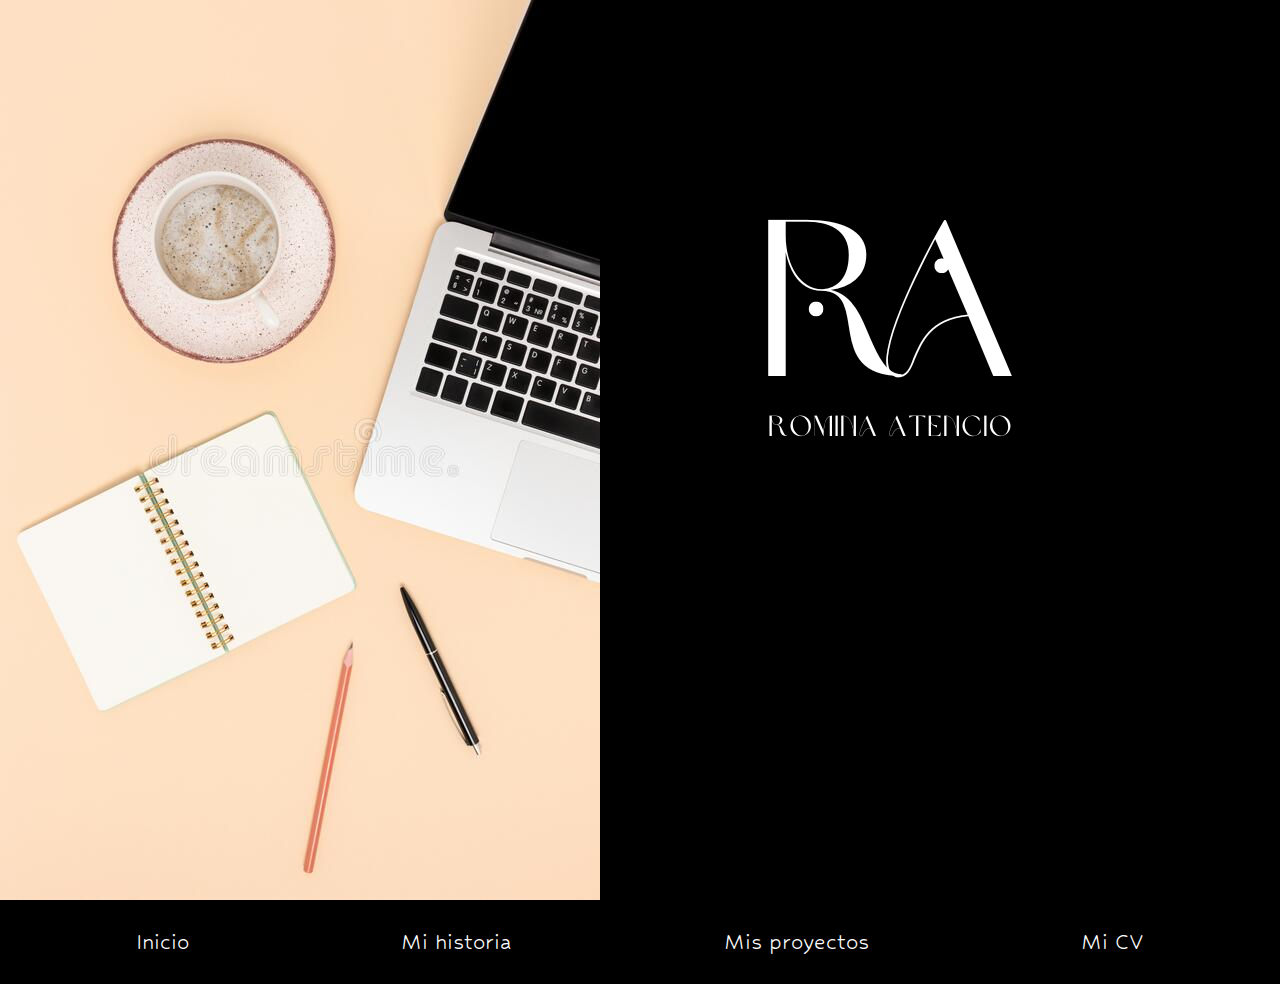
<file: index.html>
<!DOCTYPE html>
<html lang="en">
<head>
    <meta charset="UTF-8">
    <meta http-equiv="X-UA-Compatible" content="IE=edge">
    <meta name="viewport" content="width=device-width, initial-scale=1.0">
    <title>Portfolio</title>
    <link rel="preconnect" href="https://fonts.googleapis.com">
    <link rel="preconnect" href="https://fonts.gstatic.com" crossorigin>
    <link href="https://fonts.googleapis.com/css2?family=Cabin&family=Cookie&family=Handlee&family=Hubballi&display=swap" rel="stylesheet">
    <link rel="shortcut icon" href="./img/logo-blanco.png" type="image/x-icon">
    <link
    rel="stylesheet"
    href="https://cdnjs.cloudflare.com/ajax/libs/animate.css/4.1.1/animate.min.css"
  />
    <link rel="stylesheet" href="./sass/style.css">
</head>
<body class="body-index">

<div class="presentacion-nueva">
 
    <img class="fondo" src="./img/fondo-ver.jpg" alt="ver">
    <img class="logo" src="./img/logo-negro.png" alt="logo">
</div>

<footer>
    <ul>
        <li> <a href="./index.html">Inicio</a></li>
        <li> <a href="./html/mihistoria.html"> Mi historia </a></li>
        <li>  <a href="./html/proyectos.html"> Mis proyectos</a></li>
        <li>  <a href="./html/cv.html"> Mi CV</a></li>
    </ul>
</footer>

     <!-- <h1 class="animate__animated animate__flipInY"> Bienvenidos!!!</h1>
    <div class="presentacion">
        
        <img src="./img/romi-caricatura.jpg" alt="caricatura">
        <p> Mi nombre es Romina Atencio. Soy docente de nivel inicial. Me dedique 16 años a esta hermosa profesión de enseñar. Quise reinventarme y descubri este mundo que logró ponerme a prueba y desafiarme a mi misma.
            Actualmente sigo capacitandome día a día para ir mejorando en esta nueva etapa de mi vida y dar siempre lo mejor de mi.
            
        </p>


        
    </div>

    <div class="contacto">
        <h3>Te invito a que veas parte de mi trabajo aqui: <br>
             <a href="./html/proyectos.html" target="_blank"> Mis proyectos</a> <br> </h3>
          <div>
           <h3> Para obtener un presupuesto podes contarme aqui : </h3> <a href="mailto:romicatencio@gmail.com"> <img src="./img/logo-correo.webp" alt="correo"></a> 
          </div>  
    </div> -->
    
</body>
</html>
</file>
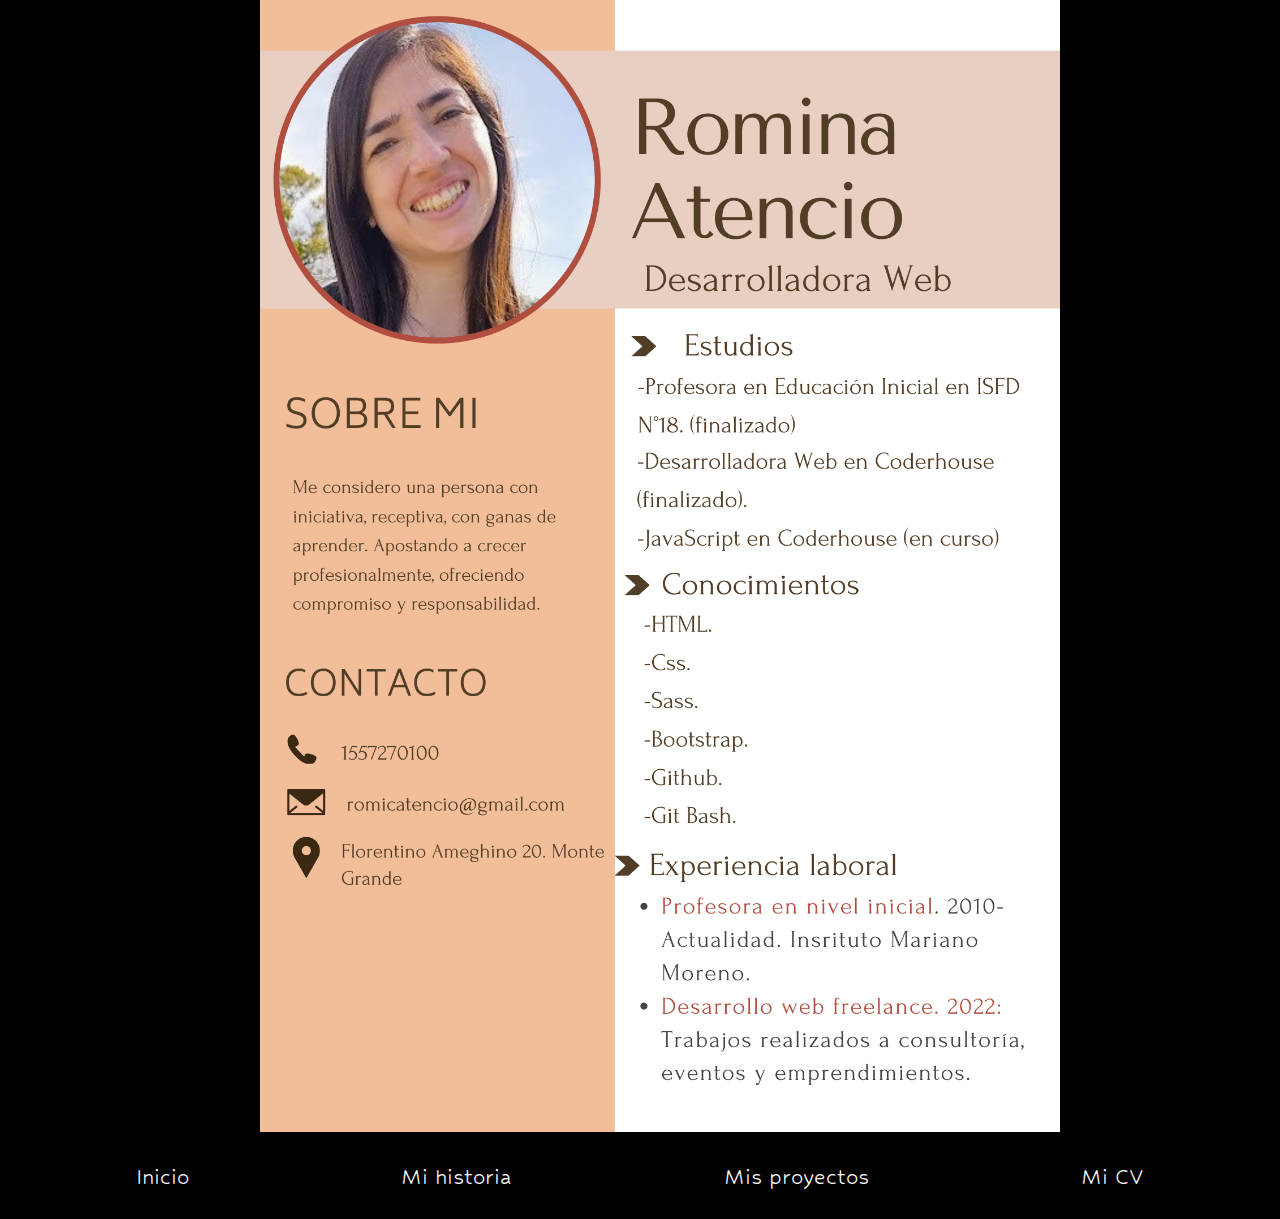
<file: html/cv.html>
<!DOCTYPE html>
<html lang="en">
<head>
    <meta charset="UTF-8">
    <meta http-equiv="X-UA-Compatible" content="IE=edge">
    <meta name="viewport" content="width=device-width, initial-scale=1.0">
    <title>CV</title>
    <link rel="shortcut icon" href="../img/romi-caricatura.jpg" type="image/x-icon">
    <link rel="preconnect" href="https://fonts.googleapis.com">
    <link rel="preconnect" href="https://fonts.gstatic.com" crossorigin>
    <link href="https://fonts.googleapis.com/css2?family=Cabin&family=Cookie&family=Handlee&family=Hubballi&display=swap" rel="stylesheet">
<link
rel="stylesheet"
href="https://cdnjs.cloudflare.com/ajax/libs/animate.css/4.1.1/animate.min.css"
/>  
<link rel="shortcut icon" href="../img/logo-blanco.png" type="image/x-icon"> 
<link rel="stylesheet" href="../sass/style.css">
</head>

<body class="body-cv">

    
<div class="img-cv">
    <img src="../img/curriculum vitae CV trabajo.png" alt="cv">
</div>
   <!--  <div class="cv">
        <div class="img-cv"><img src="../img/img-cv.jpg" alt="cv"></div>
    <div class="tit"><h1> 
        Romina Atencio
     </h1>
     <h3>Desarrolladora Web</h3>
    </div></div> 
 -->

<nav>
        <ul>
            <li> <a href="../index.html">Inicio</a></li>
            <li> <a href="../html/mihistoria.html"> Mi historia </a></li>
            <li>  <a href="../html/proyectos.html"> Mis proyectos</a></li>
            <li>  <a href="../html/cv.html"> Mi CV</a></li>
        </ul>
    </nav>

</body>
</html>
</file>
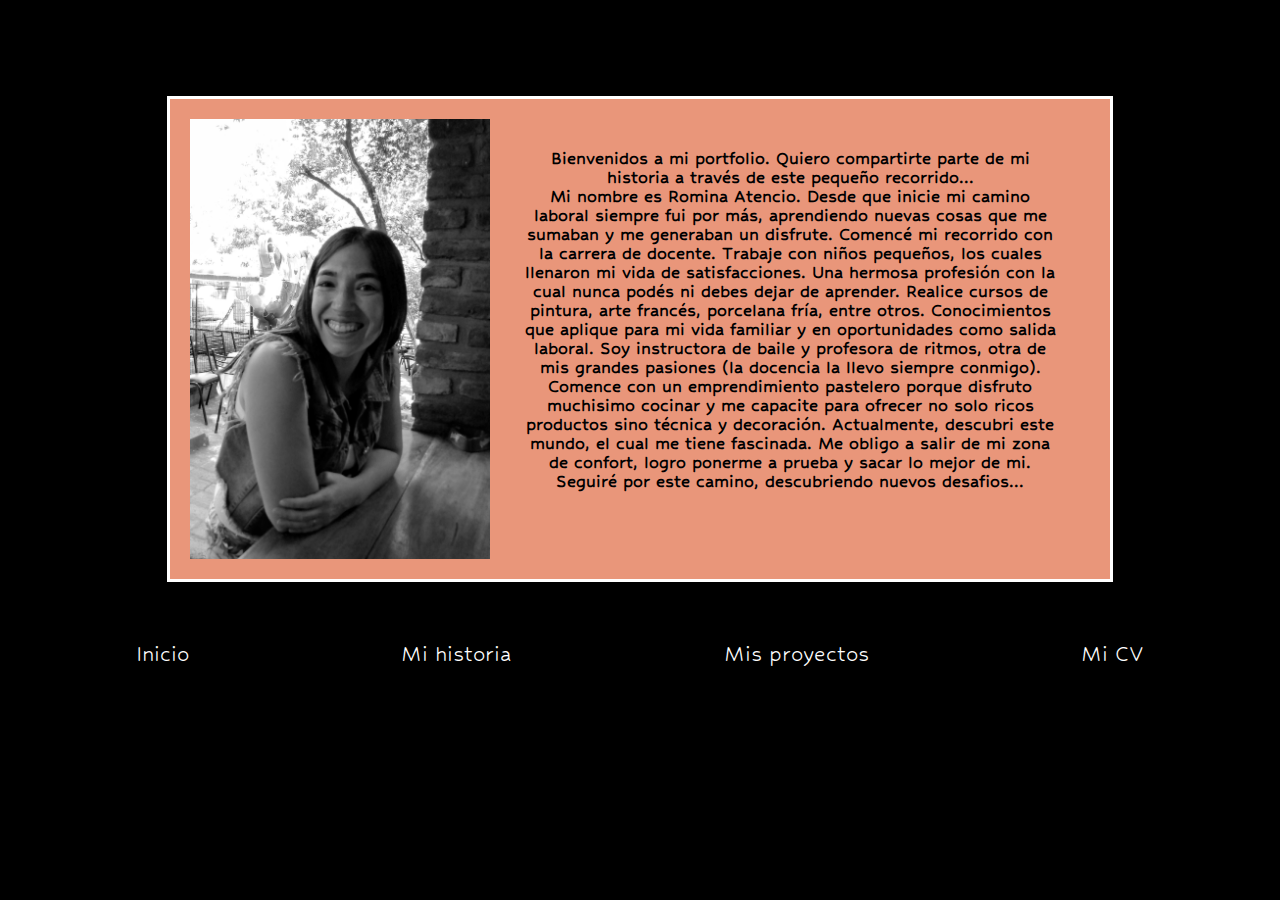
<file: html/mihistoria.html>
<!DOCTYPE html>
<html lang="en">
<head>
    <meta charset="UTF-8">
    <meta http-equiv="X-UA-Compatible" content="IE=edge">
    <meta name="viewport" content="width=device-width, initial-scale=1.0">
    <title>mi-histpria</title>
    <link rel="shortcut icon" href="../img/logo-blanco.png" type="image/x-icon">
    <link rel="preconnect" href="https://fonts.googleapis.com">
    <link rel="preconnect" href="https://fonts.gstatic.com" crossorigin>
    <link href="https://fonts.googleapis.com/css2?family=Cabin&family=Cookie&family=Handlee&family=Hubballi&display=swap" rel="stylesheet">
    <link
    rel="stylesheet"
    href="https://cdnjs.cloudflare.com/ajax/libs/animate.css/4.1.1/animate.min.css"
  />
    <link rel="stylesheet" href="../sass/style.css">

</head>
<body class="body-historia">


    <h3 class="animate__animated animate__flipInY">
        Mi historia...
    </h3> 
    <div class="historia">
        <img src="../img/blancoynegro.jpg" alt="foto">
        <h1>
    
            Bienvenidos a mi portfolio. Quiero compartirte  parte de mi historia a través de este pequeño recorrido...<br>
             Mi nombre es Romina Atencio.  
            Desde que inicie mi camino laboral siempre fui por más, aprendiendo nuevas cosas que me sumaban y me generaban un disfrute. 
            Comencé mi recorrido con la carrera de docente. Trabaje con niños pequeños, los cuales llenaron mi vida de satisfacciones. Una hermosa profesión con la cual nunca podés ni debes dejar de aprender.
            Realice cursos de pintura, arte francés, porcelana fría, entre otros. Conocimientos que aplique para mi vida familiar y en oportunidades como salida laboral.
            Soy instructora de baile y profesora de ritmos, otra de mis grandes pasiones (la docencia la llevo siempre conmigo).
            Comence con un emprendimiento pastelero porque disfruto muchisimo cocinar y me capacite para ofrecer no solo ricos productos sino técnica y decoración.
            Actualmente, descubri este mundo, el cual me tiene fascinada. Me obligo a salir de mi zona de confort, logro ponerme a prueba y sacar lo mejor de mi. Seguiré por este camino, descubriendo nuevos desafios...
        </h1>
    </div>

    <nav>
        <ul>
            <li> <a href="../index.html">Inicio</a></li>
            <li> <a href="../html/mihistoria.html"> Mi historia </a></li>
            <li>  <a href="../html/proyectos.html"> Mis proyectos</a></li>
            <li>  <a href="../html/cv.html"> Mi CV</a></li>
        </ul>
    </nav>
</body>
</html>
</file>
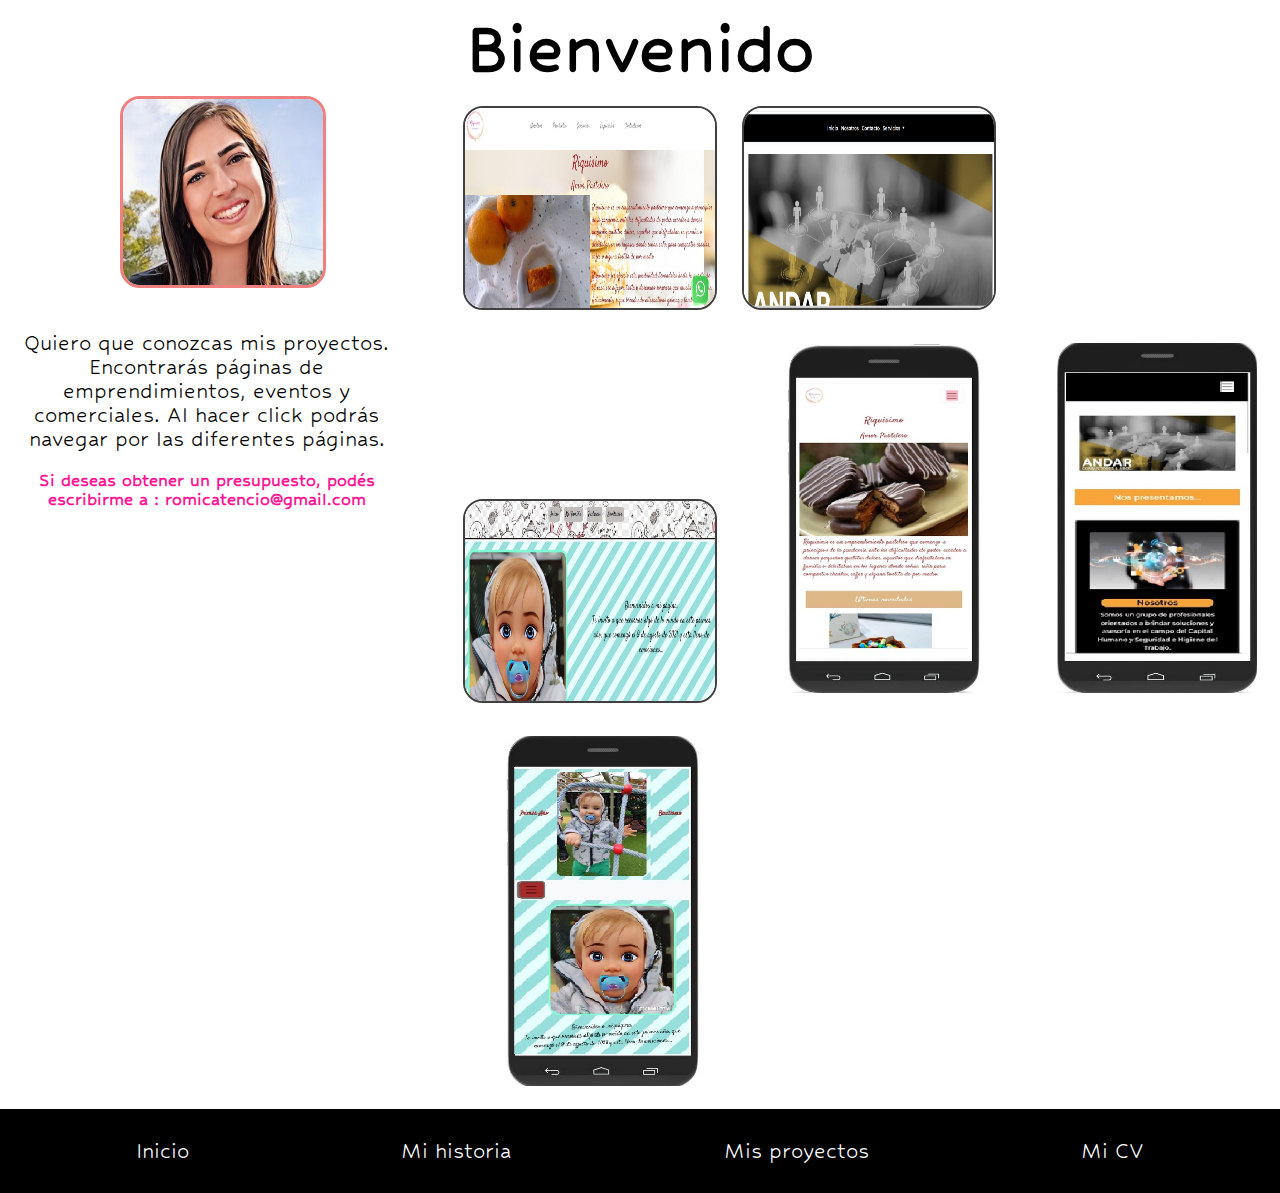
<file: html/proyectos.html>
<!DOCTYPE html>
<html lang="en">
<head>
    <meta charset="UTF-8">
    <meta http-equiv="X-UA-Compatible" content="IE=edge">
    <meta name="viewport" content="width=device-width, initial-scale=1.0">
    <title>Mis-proyectos</title>
    <link rel="shortcut icon" href="../img/romi-caricatura.jpg" type="image/x-icon">
    <link rel="preconnect" href="https://fonts.googleapis.com">
    <link rel="preconnect" href="https://fonts.gstatic.com" crossorigin>
    <link href="https://fonts.googleapis.com/css2?family=Cabin&family=Cookie&family=Handlee&family=Hubballi&display=swap" rel="stylesheet">
    <link rel="stylesheet" href="https://cdnjs.cloudflare.com/ajax/libs/animate.css/4.1.1/animate.min.css"/> 
<link rel="shortcut icon" href="../img/logo-blanco.png" type="image/x-icon">  
<link rel="stylesheet" href="../sass/style.css">

</head>

<body class="body-proyectos">
    
    <h1 class= "animate__animated animate__flipInY" > Bienvenido</h1>


    <div class="proyectos">
        <div class="proy-2">
            <img src="../img/romi-caricatura.jpg" alt="caricatura"> 

            <p> Quiero que conozcas mis proyectos. Encontrarás páginas de emprendimientos, eventos y comerciales.
                Al hacer click podrás navegar por las diferentes páginas.
                
              <h3> Si deseas obtener un presupuesto, podés escribirme a  <a href="mailto:romicatencio@gmail.com">: romicatencio@gmail.com </a></h3> 
                

            </p>

        
         </div>

        <div class="proy-3">
        <a href="https://romicatencio.github.io/Riquisimo/" target="_blank"> <img  class="desk" src="../img/riquisimo.jpg" alt="riquisimo"></a>
        <a href="https://romicatencio.github.io/andar/" target="_blank"> <img class="desk" src="../img/andar.jpg" alt="andar"> </a>
        <a href="https://romicatencio.github.io/tiziano/" target="_blank"> <img class="desk" src="../img/tiziano.jpg" alt="tiziano"></a>
        <img class="mob" src="../img/riquisimo-mob.jpg" alt="riq-mob">
        <img class="mob" src="../img/andar-mob.jpg" alt="andar-mob">
        <img class="mob" src="../img/tiziano-mob.jpg" alt="tiz-mob">
        
       </div>
    </div>

    <nav>
        <ul>
            <li> <a href="../index.html">Inicio</a></li>
            <li> <a href="../html/mihistoria.html"> Mi historia </a></li>
            <li>  <a href="../html/proyectos.html"> Mis proyectos</a></li>
            <li>  <a href="../html/cv.html"> Mi CV</a></li>
        </ul>
    </nav>








</body>
</html>
</file>
<file: sass/style.css>
* {
  margin: 0;
  padding: 0;
  font-family: "Cabin", sans-serif;
  font-family: "Cookie", cursive;
  font-family: "Handlee", cursive;
  font-family: "Hubballi", cursive;
}

@media screen and (max-width: 768px) {
  .body-index {
    background-color: black;
  }
  .presentacion-nueva {
    display: flex;
  }
  .presentacion-nueva .logo {
    margin-top: 180px;
    width: 200px;
    height: 200px;
  }
  .presentacion-nueva .fondo {
    width: 200px;
    height: auto;
    margin-top: 150px;
  }
  ul {
    display: flex;
    padding: 10px;
    background-color: black;
    gap: 3px;
    margin-top: 150px;
  }
  ul li a {
    color: white;
    font-size: 14px;
    text-decoration: none;
    padding: 3px;
    margin-left: 20px;
  }
  ul li a:hover {
    color: coral;
  }
  /* presentacion */
  /* body-historia */
  .body-historia {
    background-color: black;
  }
  /* titulo */
  .animate__animated {
    font-size: 30px;
    color: white;
    text-align: center;
    -webkit-animation-duration: 3s;
            animation-duration: 3s;
    margin: 20px;
  }
  .historia {
    display: grid;
    grid-template-columns: 1fr 1fr;
    padding: 10px;
    background-color: darksalmon;
    width: 380px;
    height: auto;
    margin: auto;
    margin-bottom: 30px;
    border: solid 3px white;
    margin-top: 100px;
  }
  .historia img {
    width: 100%;
    height: auto;
    max-width: 200px;
  }
  .historia h1 {
    font-size: 10px;
    text-align: center;
    padding: 10px;
  }
  .body-proyectos {
    background-color: white;
  }
  /* titulo */
  .animate__flipInY {
    color: black;
    font-size: 40px;
  }
  .proyectos {
    display: grid;
    grid-template-columns: 1fr 1fr;
    gap: 40px;
    margin-top: 60px;
  }
  .proyectos .proy-2 img {
    width: 100px;
    height: auto;
    border-radius: 20px;
    margin-left: 60px;
    border: 3px solid lightcoral;
  }
  .proyectos .proy-2 p {
    font-size: 15px;
    text-align: center;
    padding: 10px;
    margin-top: 30px;
  }
  .proyectos .proy-2 h3 {
    font-size: 10px;
    text-align: center;
    padding: 15px;
    color: deeppink;
  }
  .proyectos .proy-2 h3 a {
    text-decoration: none;
    color: deeppink;
  }
  .proyectos .proy-3 .desk {
    width: 150px;
    height: 100px;
    margin: 10px;
    border-radius: 20px;
    border: solid rgb(65, 64, 64) 2px;
  }
  .proyectos .proy-3 .desk:hover {
    transform: scale(1.3);
    transition: all 1s;
  }
  .proyectos .proy-3 .mob {
    display: none;
  }
  /* CV */
  .body-cv {
    background-color: black;
  }
  .img-cv {
    background-color: black;
  }
  .img-cv img {
    width: 100%;
    height: auto;
    max-width: 350px;
    margin-left: 10px;
  }
}
@media screen and (min-width: 769px) {
  .body-index {
    background-color: black;
  }
  .presentacion-nueva {
    display: grid;
    grid-template-columns: 1fr 1fr;
  }
  .presentacion-nueva .logo {
    margin-top: 80px;
  }
  ul {
    display: flex;
    justify-content: space-around;
    align-items: center;
    padding: 30px;
    background-color: black;
  }
  ul li a {
    color: white;
    font-size: 25px;
    text-decoration: none;
  }
  ul li a:hover {
    color: coral;
  }
  /* presentacion */
  /* body-historia */
  .body-historia {
    background-color: black;
  }
  /* titulo */
  .animate__animated {
    font-size: 50px;
    color: white;
    text-align: center;
    -webkit-animation-duration: 3s;
            animation-duration: 3s;
    margin: 10px;
  }
  .historia {
    display: grid;
    grid-template-columns: 1fr 2fr;
    padding: 20px;
    background-color: darksalmon;
    width: 900px;
    height: auto;
    margin: auto;
    margin-bottom: 30px;
    border: solid 3px white;
  }
  .historia img {
    width: 100%;
    height: auto;
    max-width: 600px;
  }
  .historia h1 {
    font-size: 20px;
    padding: 20px;
    text-align: center;
    margin: 10px;
  }
  /* proyectos */
  /* .body-proyectos{
      background-color: rgb(253, 166, 210);
      /* background-image: linear-gradient(to right, white, black, lightpink); */
  /* }

  .proyectos{
      display: flex;
      flex-wrap: nowrap;
      gap: 5px;
      padding: 20px;
      img{
          width: 400px;
          height: 250px;
          border: solid 6px black;
          border-radius: 20px;
      }
  } 
   */
  .body-proyectos {
    background-color: white;
  }
  /* titulo */
  .animate__flipInY {
    color: black;
    font-size: 80px;
  }
  .proyectos {
    display: grid;
    grid-template-columns: 1fr 2fr;
    gap: 40px;
  }
  .proyectos .proy-2 img {
    width: 200px;
    height: auto;
    border-radius: 20px;
    margin-left: 120px;
    border: 3px solid lightcoral;
  }
  .proyectos .proy-2 p {
    font-size: 25px;
    text-align: center;
    padding: 10px;
    margin-top: 30px;
  }
  .proyectos .proy-2 h3 {
    font-size: 20px;
    text-align: center;
    padding: 10px;
    color: deeppink;
  }
  .proyectos .proy-2 h3 a {
    text-decoration: none;
    color: deeppink;
  }
  .proyectos .proy-3 .desk {
    width: 250px;
    height: 200px;
    margin: 10px;
    border-radius: 20px;
    border: solid rgb(65, 64, 64) 2px;
  }
  .proyectos .proy-3 .desk:hover {
    transform: scale(1.3);
    transition: all 1s;
  }
  .proyectos .proy-3 .mob {
    width: 200px;
    height: 350px;
    padding: 20px;
    margin-left: 30px;
  }
  /* CV */
  .img-cv {
    background-color: black;
  }
  .img-cv img {
    width: 100%;
    height: auto;
    max-width: 800px;
    margin-left: 260px;
  }
  .cv {
    background-color: white;
    margin: auto;
    width: 1000px;
    display: flex;
    justify-content: space-around;
    padding-top: 20px;
  }
  .cv .img-cv img {
    border-radius: 300px;
    width: 200px;
    height: auto;
    border: solid 3px brown;
  }
  .cv .tit h1 {
    font-size: 40px;
    text-align: center;
    color: brown;
  }
  .cv .tit h3 {
    font-size: 30px;
    text-align: center;
    color: brown;
  }
}/*# sourceMappingURL=style.css.map */
</file>
